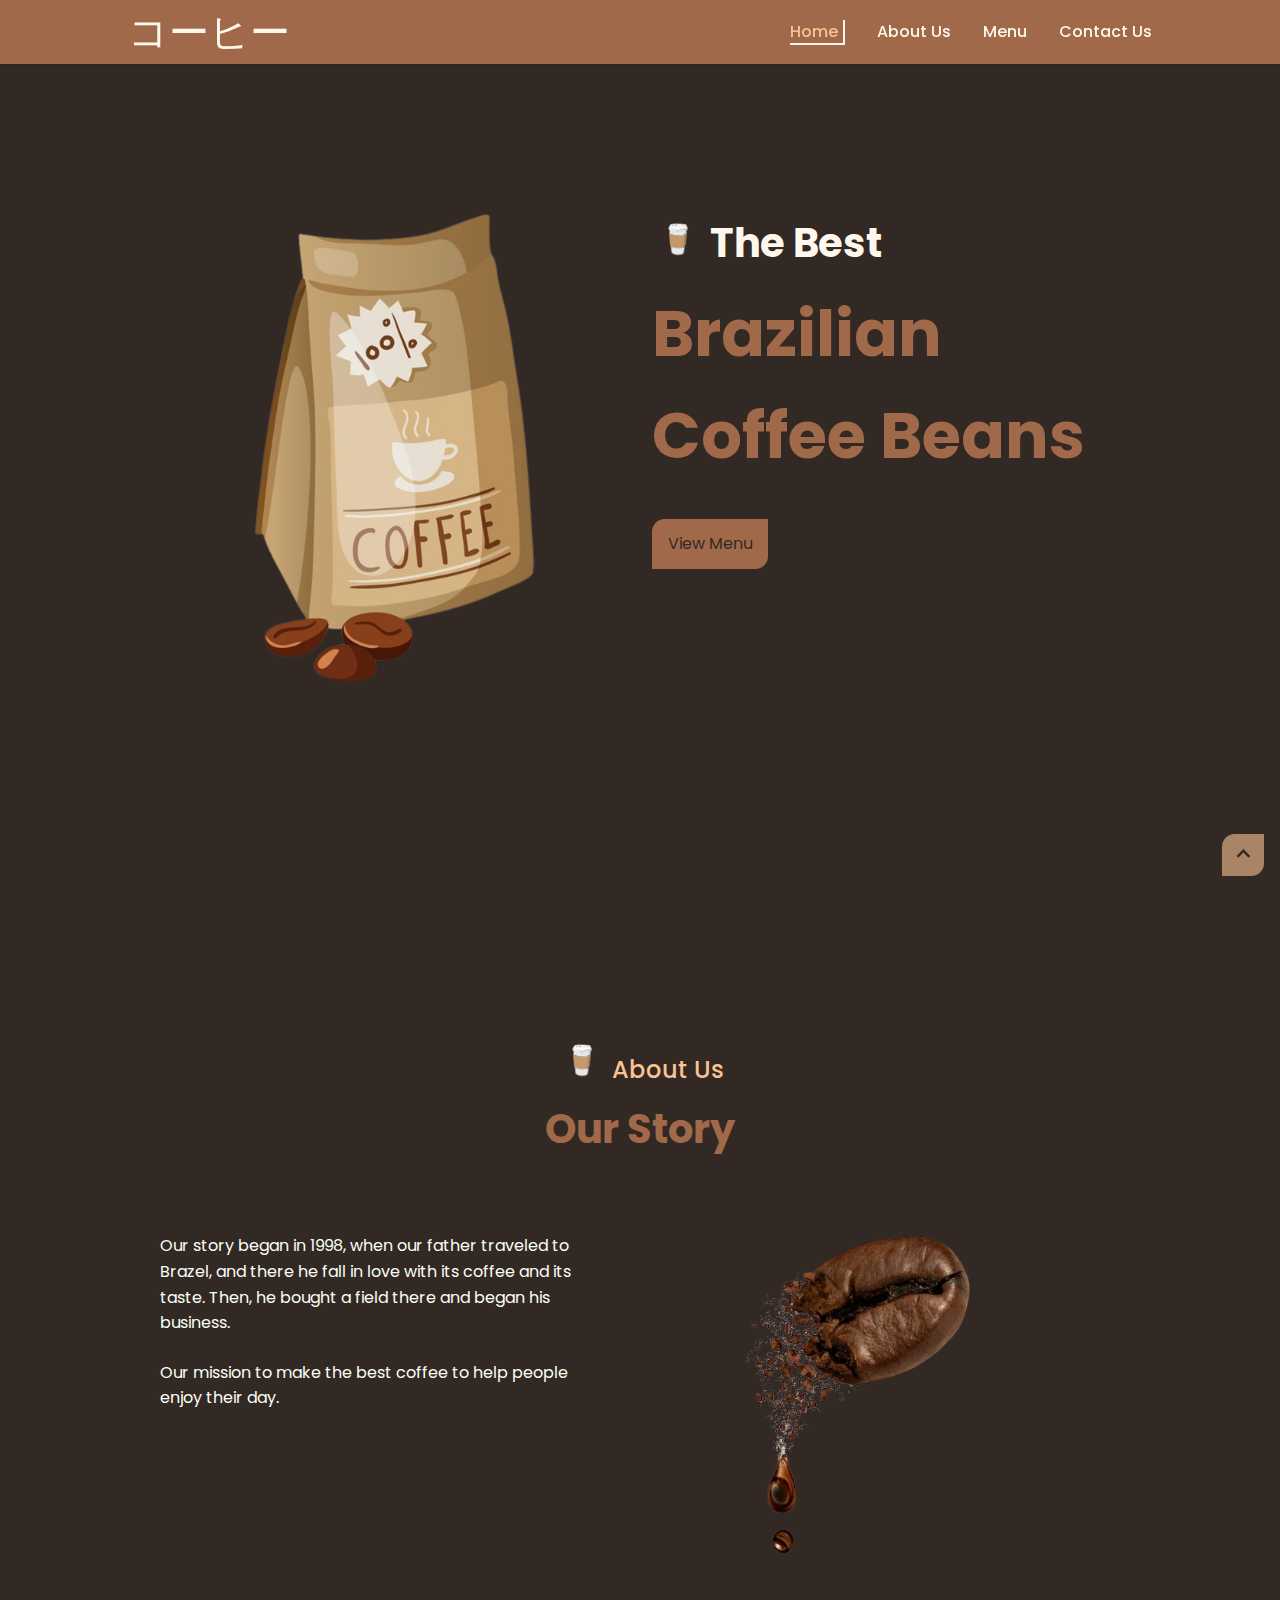
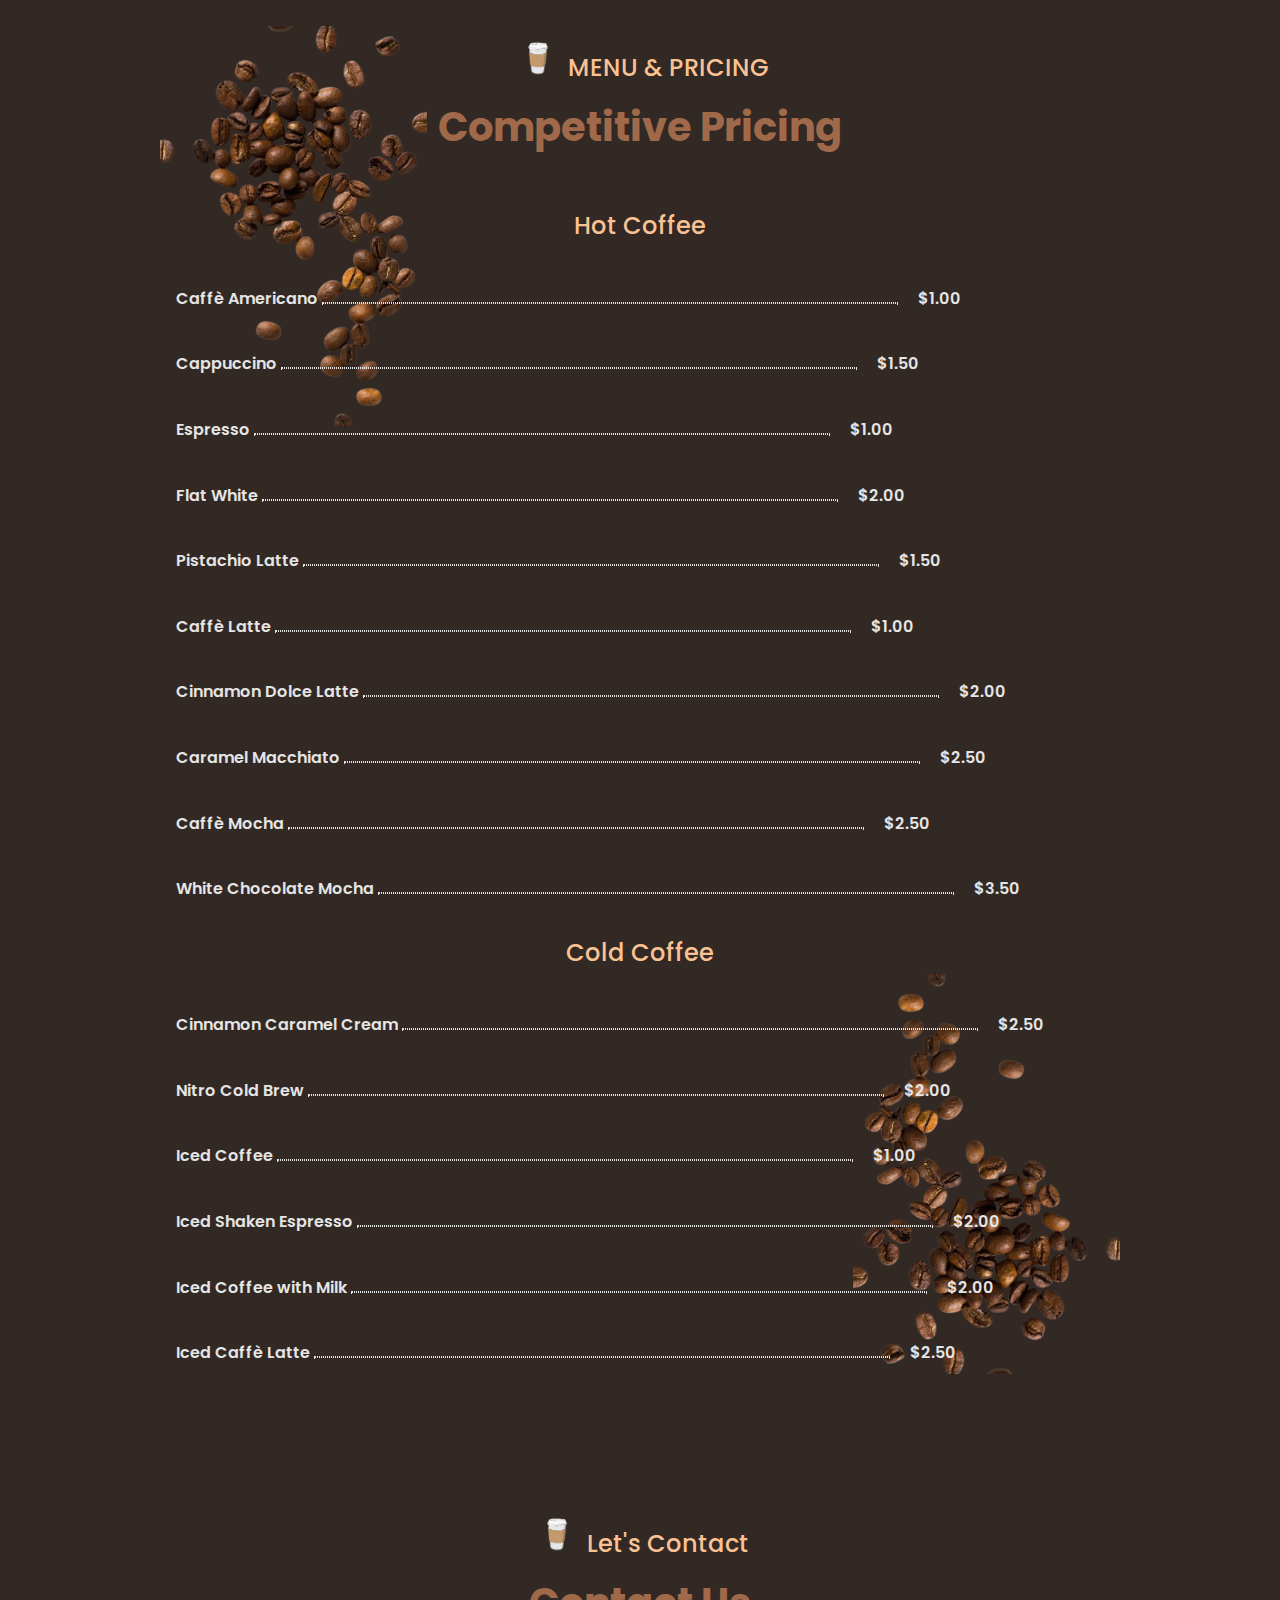
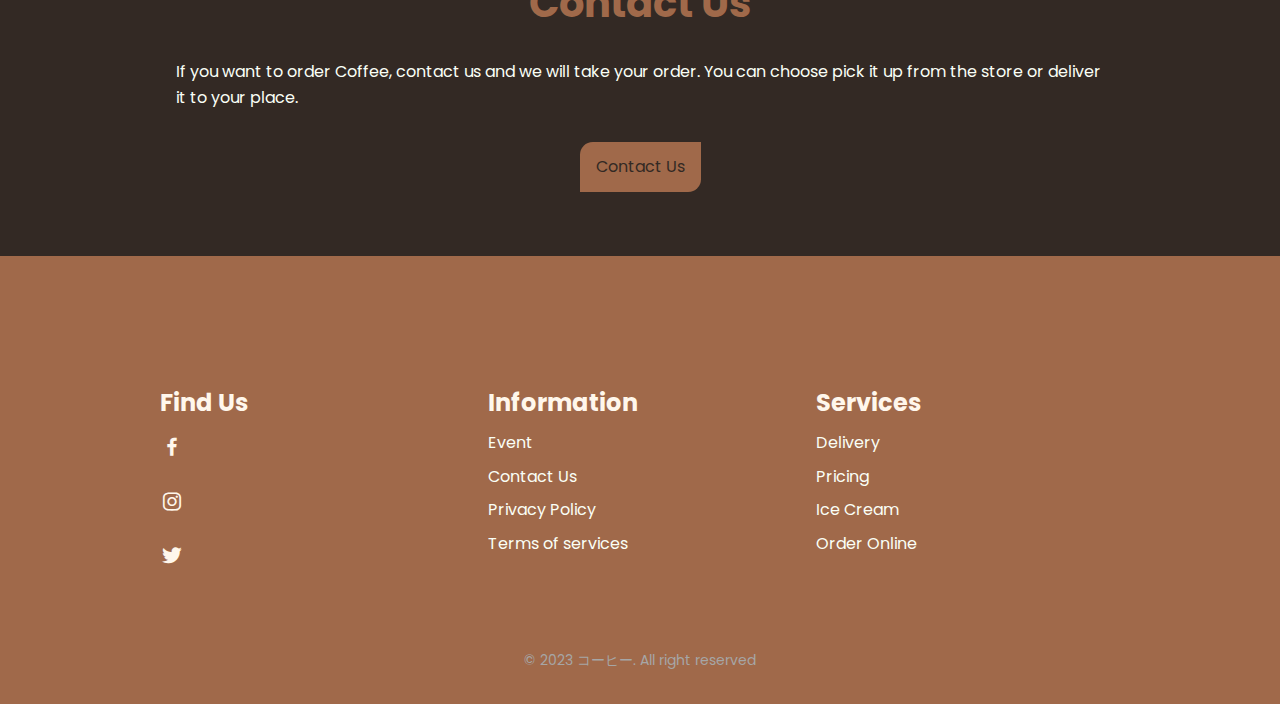
<file: Front-End Portfolio/coffee website/index.html>
<!DOCTYPE html>
<html lang="en">
<head>
    <meta charset="UTF-8">
    <meta http-equiv="X-UA-Compatible" content="IE=edge">
    <meta name="viewport" content="width=device-width, initial-scale=1.0">
    <!--Box Icons-->
    <link href='https://unpkg.com/boxicons@2.1.4/css/boxicons.min.css' rel='stylesheet'>

    <!--CSS-->
    <link rel="stylesheet" href="asserts/css/styles.css">
    <title>Coffee Website</title>
</head>
<body>
    <!--Scroll Top-->
    <a href="#" class="scrolltop scroll-top" id="scroll-top">
        <i class='bx bx-chevron-up scrolltop__icon' ></i>
    </a>

    <!--Header and Nav-->
    <header class="header scroll-header" id="header">
        <nav class="nav container">
            <a href="#" class="nav__logo">コーヒー</a>

            <div class="nav__menu" id="nav-menu">
                <ul class="nav__list">
                    <li class="nav__item">
                        <a href="#home" class="nav__link active-link">Home</a>
                    </li>

                    <li class="nav__item">
                        <a href="#about" class="nav__link ">About Us</a>
                    </li>

                    <li class="nav__item">
                        <a href="#menu" class="nav__link ">Menu</a>
                    </li>

                    <li class="nav__item">
                        <a href="#contact" class="nav__link ">Contact Us</a>
                    </li>
                </ul>
            </div>

            <div class="nav__toggle" id="nav-toggle">
                <i class='bx bx-menu'></i>
            </div>
        </nav>
    </header>

    <!--Main sections-->
    <main class="main">
        <!--home section-->
        <section class="home" id="home">
            <div class="home__container container grid">
                <img src="asserts/images/beans.png" alt="" class="home__img">
                <div class="home__data">
                    <h2 class="home__subtitle">
                        <img src="asserts/images/cup.png" alt="" class="subtitle__img">
                        The Best</h2>
                    <h1 class="home__title">Brazilian Coffee Beans</h1>
                    <a href="#menu" class="button">View Menu</a>

                </div>
            </div>
        </section>

         <!--about Section-->
         <section class="about section container" id="about">
            <h2 class="section-subtitle initial">
                <img src="asserts/images/cup.png" alt="" class="subtitle__img">
                About Us</h2>
                <h1 class="section-title initial">Our Story</h1>
            <div class="about__container grid">
                <div class="about__data">
                    
                        <p class="section-paragraph">
                            Our story began in 1998, when our father traveled to Brazel, and there he fall in love with its coffee and its taste. Then, he bought a field there and began his business.
                        </p>
                        <p class="section-paragraph">Our mission to make the best coffee to help people enjoy their day.</p>

                </div>
                <img src="asserts/images/coffee.png" alt="" class="about__img">
            </div>
        </section>
    

    <section class="menu container" id="menu">
        <h2 class="section-subtitle">
            <img src="asserts/images/cup.png" alt="" class="subtitle__img">
            MENU & PRICING</h2>
            <h1 class="section-title">Competitive Pricing</h1>

            <div class="menu__container grid">
                <div class="menu__hot grid">
                    <h2 class="section-subtitle">Hot Coffee</h2>
                    <div class="menu__content">
                        <h3 class="menu__name">Caffè Americano</h3>
                        <span class="dots"></span>
                        <h3 class="menu__price">$1.00</h3>
                    </div>

                    <div class="menu__content">
                        <h3 class="menu__name">Cappuccino</h3>
                        <span class="dots"></span>
                        <h3 class="menu__price">$1.50</h3>
                    </div>

                    <div class="menu__content">
                        <h3 class="menu__name">Espresso</h3>
                        <span class="dots"></span>

                        <h3 class="menu__price">$1.00</h3>
                    </div>

                    <div class="menu__content">
                        <h3 class="menu__name">Flat White</h3>
                        <span class="dots"></span>

                        <h3 class="menu__price">$2.00</h3>
                    </div>

                    <div class="menu__content">
                        <h3 class="menu__name">Pistachio Latte</h3>
                        <span class="dots"></span>
                        <h3 class="menu__price">$1.50</h3>
                    </div>

                    <div class="menu__content">
                        <h3 class="menu__name">Caffè Latte</h3>
                        <span class="dots"></span>
                        <h3 class="menu__price">$1.00</h3>
                    </div>

                    <div class="menu__content">
                        <h3 class="menu__name">Cinnamon Dolce Latte</h3>
                        <span class="dots"></span>
                        <h3 class="menu__price">$2.00</h3>
                    </div>

                    <div class="menu__content">
                        <h3 class="menu__name">Caramel Macchiato</h3>
                        <span class="dots"></span>
                        <h3 class="menu__price">$2.50</h3>
                    </div>

                    <div class="menu__content">
                        <h3 class="menu__name">Caffè Mocha</h3>
                        <span class="dots"></span>
                        <h3 class="menu__price">$2.50</h3>
                    </div>

                    <div class="menu__content">
                        <h3 class="menu__name">White Chocolate Mocha</h3>
                        <span class="dots"></span>

                        <h3 class="menu__price">$3.50</h3>
                    </div>
                    
                </div>
                <div class="menu__cold grid">
                    <h2 class="section-subtitle">Cold Coffee</h2>
                    <div class="menu__content">
                        <h3 class="menu__name">Cinnamon Caramel Cream</h3>
                        <span class="dots"></span>

                        <h3 class="menu__price">$2.50</h3>
                    </div>

                    <div class="menu__content">
                        <h3 class="menu__name">Nitro Cold Brew</h3>
                        <span class="dots"></span>

                        <h3 class="menu__price">$2.00</h3>
                    </div>


                    <div class="menu__content">
                        <h3 class="menu__name">Iced Coffee</h3>
                        <span class="dots"></span>

                        <h3 class="menu__price">$1.00</h3>
                    </div>


                    <div class="menu__content">
                        <h3 class="menu__name">Iced Shaken Espresso</h3>
                        <span class="dots"></span>

                        <h3 class="menu__price">$2.00</h3>
                    </div>

                    
                    <div class="menu__content">
                        <h3 class="menu__name">Iced Coffee with Milk</h3>
                        <span class="dots"></span>

                        <h3 class="menu__price">$2.00</h3>
                    </div>

                    <div class="menu__content">
                        <h3 class="menu__name">Iced Caffè Latte</h3>
                        <span class="dots"></span>

                        <h3 class="menu__price">$2.50</h3>
                    </div>
                </div>

            </div>
    </section>

    <!--Contact Us Section-->
    <section class="contact section container" id="contact">
        <duv  class="contact container grid">
            <div class="contact__data">
                <h2 class="section-subtitle initial">
                <img src="asserts/images/cup.png" alt="" class="subtitle__img">
            Let's Contact</h2>
            <h1 class="section-title initial">Contact Us</h1>

            <p class="contact__description">
                If you want to order Coffee, contact us and we will take your order. You can choose pick it up from the store or deliver it to your place.
            </p>
            <div class="contact__button">
                <a href="#" class="button">Contact Us</a>
            </div>
            </div>
        </div>
    </section>

</main>

<footer class="footer  section">
    <div class="footer__container grid container">
        <div class="footer__content">
            <h3 class="footer__title">Find Us</h3>
            <div>
                <a href="#" class="footer__social">
                    <i class="bx bxl-facebook"></i>
                </a>

                <a href="#" class="footer__social">
                    <i class="bx bxl-instagram"></i>
                </a>

                <a href="#" class="footer__social">
                    <i class="bx bxl-twitter"></i>
                </a>
            </div>
        </div>

        <div class="footer__content">
            <h3 class="footer__title">Information</h3>
            <ul>
                <li><a href="#" class="footer__link">Event</a></li>
                <li><a href="#" class="footer__link">Contact Us</a></li>
                <li><a href="#" class="footer__link">Privacy Policy</a></li>
                <li><a href="#" class="footer__link">Terms of services</a></li>
            </ul>
        </div>

        <div class="footer__content">
            <h3 class="footer__title">Services</h3>
            <ul>
                <li><a href="#" class="footer__link">Delivery</a></li>
                <li><a href="#" class="footer__link">Pricing</a></li>
                <li><a href="#" class="footer__link">Ice Cream</a></li>
                <li><a href="#" class="footer__link">Order Online</a></li>
            </ul>
        </div>
    </div>
    <p class="footer__copy">&#169; 2023 コーヒー. All right reserved</p>
</footer>






    <script src="asserts/js/main.js"></script>
</body>
</html>
</file>
<file: Front-End Portfolio/coffee website/asserts/css/styles.css>
/* Google Fonts */
@import url('https://fonts.googleapis.com/css2?family=Poppins:wght@400;500;600&display=swap');

/* Variables CSS */
:root {
    /* Colors */
    --header-height: 3rem;
    --first-color: #A0694A;
    --first-color-alt: #FAC293;
    --header-color: #FFF7EC;

    --title-color: #FFF7EC;
    --text-color: #FAFFF6;
    --body-color: #332924;
    --container-color: #36312e;



    --text-color-light: #a6a6a6;

    /* Font and typography */
    --body-font: 'Poppins', sans-serif;
    --biggest-font-size: 2.5rem;
    --h1-font-size: 1.5rem;
    --h2-font-size: 1.25rem;
    --h3-font-size: 1rem;
    --normal-font-size: .958rem;
    --small-font-size: .813rem;
    --smaller-font-size: .75rem;

    /* Font weight */
    --font-medium: 500;
    --font-semi-bold: 600;

    /* Margenes */
    --mb-1: .5rem;
    --mb-2: 1rem;
    --mb-3: 1.5rem;
    --mb-4: 2rem;
    --mb-5: 2.5rem;
    --mb-6: 3rem;

    /* z index */
    --z-tooltip: 10;
    --z-fixed: 100;
}
@media screen and (min-width: 768px) {
    :root {
        --biggest-font-size: 4rem;
        --h1-font-size: 2.5rem;
        --h2-font-size: 1.5rem;
        --h3-font-size: 1.25rem;
        --normal-font-size: 1rem;
        --small-font-size: .875rem;
        --smaller-font-size: .813rem;
    }
}
*, ::before, ::after {
    box-sizing: border-box;
}
html {
    scroll-behavior: smooth;
}
/**
*! variables dark mode
**/
body.dark-mode {
    --title-color: #FFF7EC;
    --text-color: #FAFFF6;
    --body-color: #332924;
    --container-color: #36312e;
}
/**
*! Button dark/light mode
**/
.change-mode {
    position: absolute;
    right: 1rem;
    top: 1.9rem;
    color: var(--text-color);
    font-size: 1rem;
    cursor: pointer;
}
body {
    margin: var(--header-height) 0 0 0;
    font-family: var(--body-font);
    font-size: var(--normal-font-size);
    background-color: var(--body-color);
    color: var(--text-color);
    line-height: 1.6;
}
h1, h2, h3, ul, p {
    margin: 0;
}
ul {
    padding: 0;
    list-style: none;
}
a {
    text-decoration: none;
}
img {
    width: 100%;
    height: auto;
}
/**
*! Reusable Class CSS
**/
.section {
    padding: 4rem 0 2rem;
}
.section-title, .section-subtitle {
    text-align: center;
}
.section-title {
    font-size: var(--h1-font-size); 
    color: var(--first-color);
    margin-bottom: var(--mb-3);
}
.section-subtitle {
    display: block;
    color: var(--first-color-alt);
    font-weight: var(--font-medium);
    margin-bottom: var(--mb-1);
}
.section-paragraph {
    margin-bottom: var(--mb-3);
}
.container {
    max-width: 960px;
    width: calc(100% - 2rem);
    margin-left: var(--mb-2);
    margin-right: var(--mb-2);
}
.grid {
    display: grid;
    gap: 1.5rem;
}
.flex {
    display: flex;
    gap: 1.5rem;
}
.header {
    width: 100%;
    position: fixed;
    top: 0;
    left: 0;
    align-self: var(--z-fixed);
    background-color: var(--first-color);
}
.nav {
    max-width: 1024px;
    height: var(--header-height);
    display: flex;
    justify-content: space-between;
    align-items: center;
}
@media screen and (max-width: 768px) {
    .nav__menu {
        position: fixed;
        top: -100%;
        left: 0;
        width: 100%;
        padding: 1.5rem 0 1rem;
        text-align: center;
        background-color: var(--first-color);
        transition: .4s;
        box-shadow: 0 4px 4px rgba(0, 0, 0, .1);
        border-radius: 0 0 1.5rem 1.5rem;
        z-index: var(--z-fixed);
    }
}
.nav__item {
    margin-bottom: var(--mb-2);
}
.nav__link, .nav__logo, .nav__toggle {
    color: var(--header-color);
    font-weight: var(--font-medium);
}
.nav__logo {
    font-size: var(--h1-font-size);
}
.nav__logo:hover {
    color: var(--first-color-alt);
}
.nav__link {
    transition: .4s;
}

.nav__toggle {
    font-size: var(--h1-font-size);
    cursor: pointer;
}
/**
*! Show Menu
**/
.show-menu {
    top: var(--header-height);
}
/**
*! Active menu
**/
.active-link, .nav__link:hover {
    border-bottom: 2px solid  var(--header-color);
    border-right: 2px solid  var(--header-color);
    padding-right: .3rem;
    color: var(--first-color-alt); 
}
.scroll-header {
    box-shadow: 0 2px 4px rgba(0, 0, 0, .1);
    z-index: var(--z-fixed);
}

.scrolltop {
    position: fixed;
    right: 1rem;
    bottom: -20%;
    display: flex;
    justify-content: center;
    align-items: center;
    padding: .4rem;
    background: rgb(250, 194, 147, .6);
    border-radius: .8rem 0 .8rem 0;
    z-index: var(--z-tooltip);
    transition: .4s;
    visibility: hidden;
}
.scrolltop:hover {
    background-color: var(--first-color-alt);
}
.scrolltop__icon {
    font-size: 1.8rem;
    color: var(--body-color);
}
.scroll-top {
    visibility: visible;
    bottom: 1.5rem;
}
/**
*! Home section
**/
.home__container {
    height: calc(150vh - var(--header-height));
    align-content: center;
}
.home__title {
    font-size: var(--biggest-font-size);
    color: var(--first-color);
    margin-bottom: var(--mb-4);
}
.home__subtitle {
    font-size: var(--h1-font-size);
    color: var(--title-color);
    margin-bottom: var(--mb-1);
}
.home__img {
    width: 300px;
    justify-self: center;
}
.button {
    display: inline-block;
    background-color: var(--first-color);
    color: var(--body-color);
    padding: .75rem 1rem;
    border-radius: .8rem 0 .8rem;
    transition: .4s;
    margin-bottom: var(--mb-4);
}
.button:hover {
    border: 2px solid var(--first-color);
    background-color: var(--body-color);
    color: var(--first-color);
}
.subtitle__img {
    width: 50px;
}
.about__data {
    text-align: center;
    margin-top: var(--mb-6);
}
.about__img {
    width: 300px;
    justify-content: center;
}


.menu {
    background: url(../images/coffeebeans2.png) right bottom no-repeat, url(../images/coffeebeans.png) left top no-repeat;
    border-radius: .8rem 0 .8rem;
}
.menu__content {
    padding: .5rem 0;
}
.menu__content h3 {
    font-size: var(--normal-font-size);
    padding-left: 1rem;
    color: #e5e5e5;
    flex-wrap: 200;
    display: inline-block;
}
.menu__content .dots {
    width: 20%;
    display: inline-block;
    border: 1px dotted #e5e5e5;
}
/**
*! Contact section
**/
.contact__container {
    text-align: center;
}
.contact__description {
    margin-bottom: var(--mb-4);
}
/**
*! Footer
**/
.footer {
    background-color: var(--first-color);
}
.footer__container {
    grid-template-columns: repeat(auto-fit, minmax(280px, 1fr));
    row-gap: 2rem;
}
.footer__social {
    display: block;
    font-size: 1.5rem;
    color: var(--title-color);
    
    margin-bottom: var(--mb-2);
}
.footer__title {
    font-size: var(--h2-font-size);
    color: var(--title-color);
    margin-bottom: var(--mb-1);
}
.footer__link {
    display: inline-block;
    color: var(--text-color);
    margin-bottom: var(--mb-1);
}
.footer__link:hover {
    color: var(--first-color);
}
.footer__copy {
    text-align: center;
    font-size: var(--small-font-size);
    color: var(--text-color-light);
    margin-top: 3.5rem;
}
/**
*! media 
**/
@media screen and (min-width: 576px) {
    .home__container, .about__container, .menu__container {
        grid-template-columns: repeat(2, 1fr);
    }
    .about__data, .contact__container {
        text-align: initial;
    }
    .initial {
        text-align: center;
    }
    
    .about__img {
        width: 300px;
    }
    .contact__container {
        grid-template-columns: 1.75fr 1fr;
        align-items: center;
    }
    .contact__button {
        justify-self: center;
    }
}

@media screen and (min-width: 768px) {
    body {
        margin: 0;
    }
    .section {
        padding-top: 8rem;
    }
    .nav {
        height: calc(var(--header-color) + 1.5rem);
    }
    .nav__list {
        display: flex;
    }
    .nav__item {
        margin-left: var(--mb-4);
        margin-bottom: 0;
    }
    .nav__toggle {
        display: none;
    }
    .home__container {
        height: 100vh;
        justify-items: center;
    }
    .menu__container {
        margin-top: var(--mb-6);
        grid-template-columns: repeat(1, 1fr);
    }
    .menu__name, .menu__price {
        font-weight: var(--font-semi-bold);
        color: var(--title-color);
    }
    .menu__name {
        font-size: var(--normal-font-size);
    }
    .menu__price {
        font-size: var(--small-font-size);
    }
    .menu__content .dots  {
        width: 60%;
    }
}
@media screen and (min-width: 960px) {
    .container {
        margin-left: auto;
        margin-right: auto;
    }
    .about__container {
        column-gap: 7rem;
    }
}
</file>
